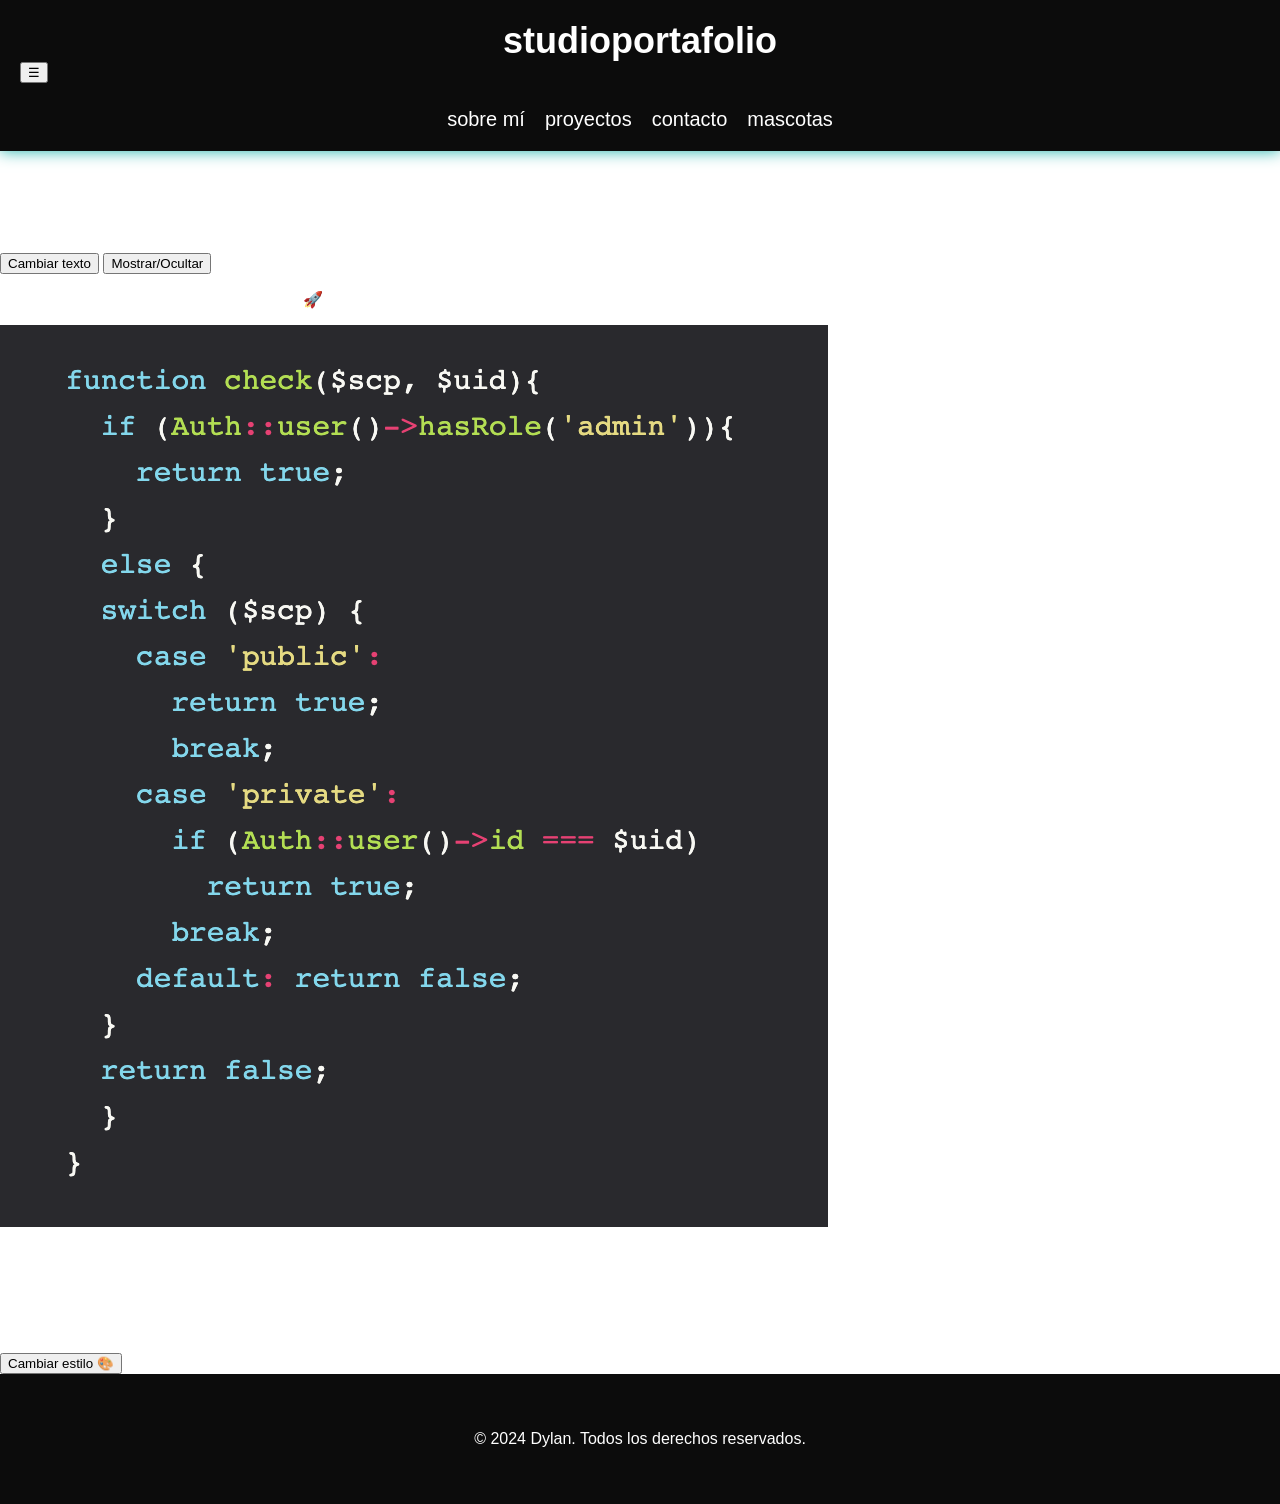
<file: index.html>
<!DOCTYPE html>
<html lang="es">

<head>
    <meta charset="UTF-8">
    <meta name="viewport" content="width=device-width, initial-scale=1.0">
    <title>Portafolio</title>
    <link rel="stylesheet" href="/src/css/styles.css">
</head>

<body>

    <header class="header-main">
        <nav>
            <h1 class="title-main">
                studio <span class="title-second-word">portafolio</span>
            </h1>

            <button class="menu-toggle" id="menu-toggle">☰</button>

            <div class="nav-main" id="nav">
                <a href="/src/views/sobre-mi.html">sobre mí</a>
                <a href="/src/views/proyectos.html">proyectos</a>
                <a href="/src/views/contacto.html">contacto</a>
                <a href="/src/views/mascotas.html">mascotas</a>
            </div>
        </nav>
    </header>

    <main>

        <!-- HERO -->
        <section class="hero">
            <div class="hero-text">
                <h2 class="slogan">
                    construyo experiencias <span class="highlight">digitales</span>
                </h2>

                <p class="description" id="texto">
                    Este es mi portafolio profesional donde muestro mis proyectos y habilidades.
                </p>

                <div class="buttons">
                    <button id="btn-cambiar" class="btn">Cambiar texto</button>
                    <button id="btn-toggle" class="btn-2">Mostrar/Ocultar</button>
                </div>

                <div id="extra" class="extra">
                    <p>Contenido adicional visible con JavaScript 🚀</p>
                </div>
            </div>

            <div class="hero-image">
                <img src="/public/img/codigo.jpg" alt="programación">
            </div>
        </section>
        <section class="extra-section">
            <h2>Mis habilidades</h2>

            <div class="skills">
                <div class="skill-card">HTML</div>
                <div class="skill-card">CSS</div>
                <div class="skill-card">JavaScript</div>
            </div>

            <button id="btn-theme">Cambiar estilo 🎨</button>
        </section>

    </main>

    <footer>
        <p>© 2024 Dylan. Todos los derechos reservados.</p>
    </footer>

    <script src="/src/js/script.js"></script>

</body>

</html>
</file>
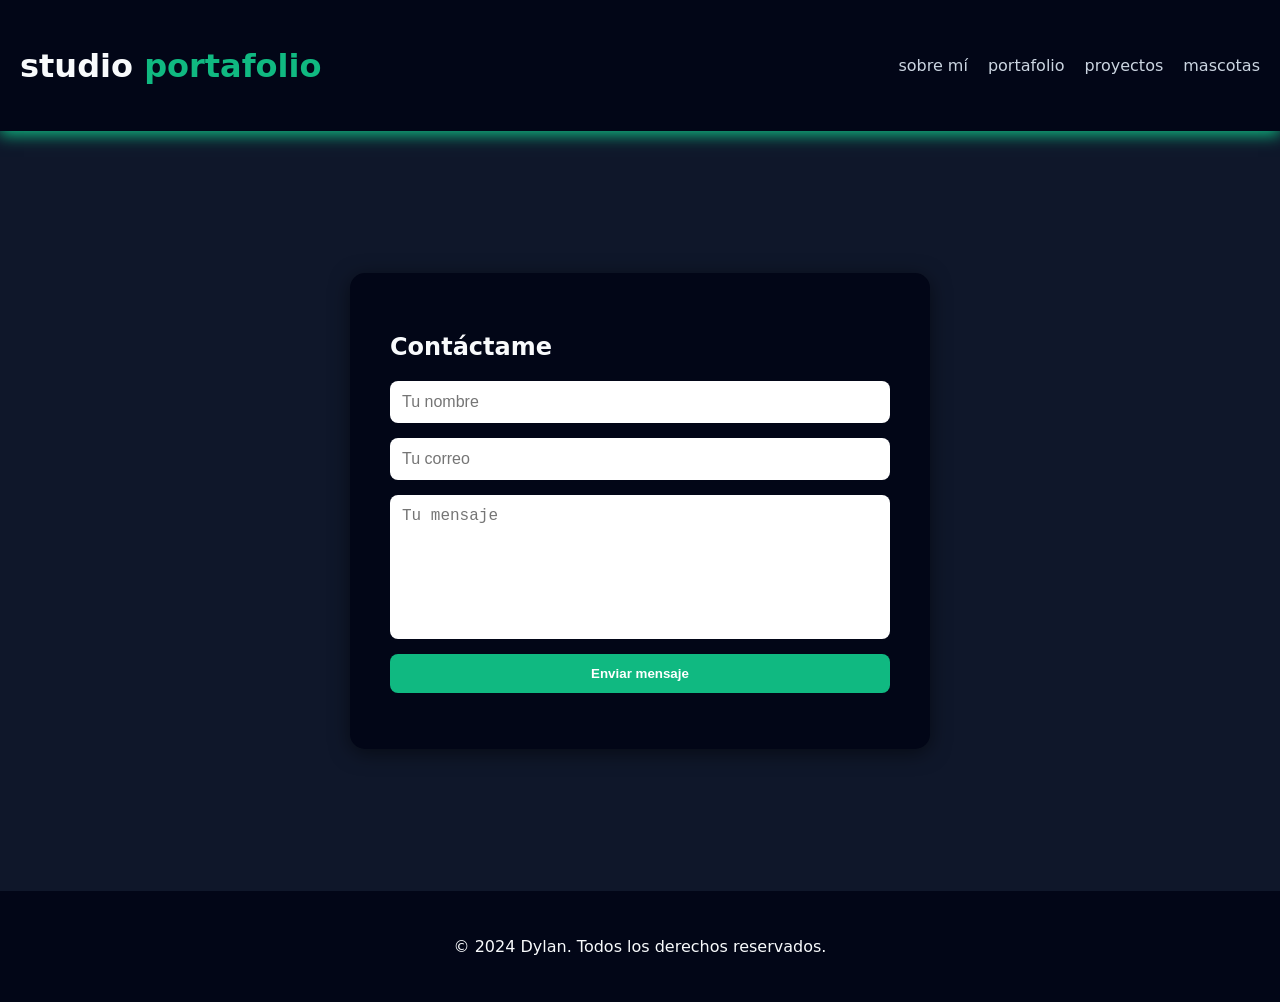
<file: src/views/contacto.html>
<!DOCTYPE html>
<html lang="es">

<head>
    <meta charset="UTF-8">
    <meta name="viewport" content="width=device-width, initial-scale=1.0">
    <title>Contacto</title>
    <link rel="stylesheet" href="/src/css/stylescontact.css">
</head>

<body>

<header class="header-main">
    <nav>
        <h1 class="title-main">
            studio <span class="title-second-word">portafolio</span>
        </h1>

        <button class="menu-toggle" id="menu-toggle">☰</button>

        <div class="nav-main" id="nav">
            <a href="sobre-mi.html">sobre mí</a>
            <a href="/index.html">portafolio</a>
            <a href="proyectos.html">proyectos</a>
            <a href="mascotas.html">mascotas</a>
        </div>
    </nav>
</header>

<main class="contact-container">

    <section class="contact-card">
        <h2>Contáctame</h2>

        <form id="contact-form">
            <input type="text" id="nombre" placeholder="Tu nombre" required>
            <input type="email" id="email" placeholder="Tu correo" required>
            <textarea id="mensaje" placeholder="Tu mensaje" required></textarea>

            <button type="submit" class="btn">Enviar mensaje</button>
        </form>

        <p id="respuesta" class="respuesta"></p>
    </section>

</main>

<footer>
    <p>© 2024 Dylan. Todos los derechos reservados.</p>
</footer>

<script src="/src/js/script.js"></script>

</body>
</html>
</file>
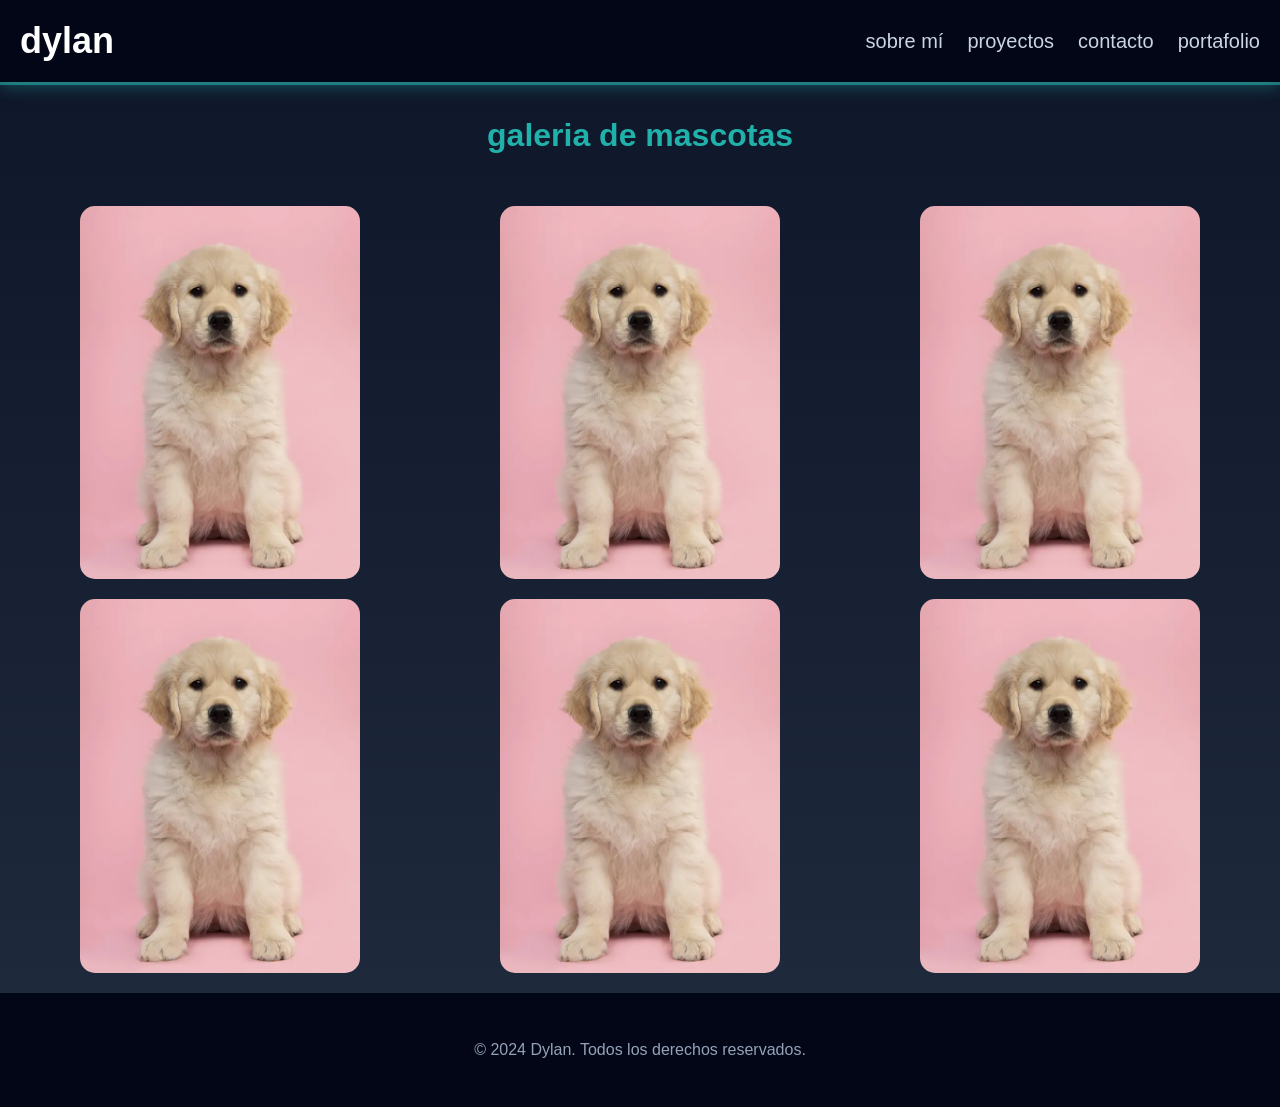
<file: src/views/mascotas.html>
<!DOCTYPE html>
<html lang="en">

<head>
    <meta charset="UTF-8">
    <meta name="viewport" content="width=device-width, initial-scale=1.0">
    <link rel="stylesheet" href="/src/css/stylepets.css">
    <title>Document</title>
</head>

<body>
    <header class="header-main">
        <h1 class="title-main">dylan</h1>
        <button class="menu-toggle" id="menu-toggle">☰</button>

        <nav class="nav-main" id="nav">
            <a href="/src/views/sobre-mi.html">sobre mí</a>
            <a href="/src/views/proyectos.html">proyectos</a>
            <a href="/src/views/contacto.html">contacto</a>
            <a href="/index.html">portafolio</a>
        </nav>
    </header>
    <main class="pets-gallery-container">
        <h2 class="pets-gallery-title">galeria de mascotas</h2>
        <div class="pets-gallery">
            <div class="flip-card">
                <div class="flip-card-inner">

                    <div class="flip-card-front">
                        <img src="/public/img/perro.webp" class="img-pet">
                    </div>

                    <div class="flip-card-back">
                        <h3>mi perro</h3>
                        <p>este es mi perro, se llama Max, es un labrador retriever de 3 años, es muy jugueton y le
                            encanta salir a pasear, es mi compañero fiel y siempre me alegra el dia con su presencia.
                        </p>
                    </div>

                </div>
            </div>
            <div class="flip-card">
                <div class="flip-card-inner">

                    <div class="flip-card-front">
                        <img src="/public/img/perro.webp" class="img-pet">
                    </div>

                    <div class="flip-card-back">
                        <h3>mi perro</h3>
                        <p>este es mi perro, se llama Max, es un labrador retriever de 3 años, es muy jugueton y le
                            encanta salir a pasear, es mi compañero fiel y siempre me alegra el dia con su presencia.
                        </p>
                    </div>

                </div>
            </div>
            <div class="flip-card">
                <div class="flip-card-inner">

                    <div class="flip-card-front">
                        <img src="/public/img/perro.webp" class="img-pet">
                    </div>

                    <div class="flip-card-back">
                        <h3>mi perro</h3>
                        <p>este es mi perro, se llama Max, es un labrador retriever de 3 años, es muy jugueton y le
                            encanta salir a pasear, es mi compañero fiel y siempre me alegra el dia con su presencia.
                        </p>
                    </div>

                </div>
            </div>
            <div class="flip-card">
                <div class="flip-card-inner">

                    <div class="flip-card-front">
                        <img src="/public/img/perro.webp" class="img-pet">
                    </div>

                    <div class="flip-card-back">
                        <h3>mi perro</h3>
                        <p>este es mi perro, se llama Max, es un labrador retriever de 3 años, es muy jugueton y le
                            encanta salir a pasear, es mi compañero fiel y siempre me alegra el dia con su presencia.
                        </p>
                    </div>

                </div>
            </div>
            <div class="flip-card">
                <div class="flip-card-inner">

                    <div class="flip-card-front">
                        <img src="/public/img/perro.webp" class="img-pet">
                    </div>

                    <div class="flip-card-back">
                        <h3>mi perro</h3>
                        <p>este es mi perro, se llama Max, es un labrador retriever de 3 años, es muy jugueton y le
                            encanta salir a pasear, es mi compañero fiel y siempre me alegra el dia con su presencia.
                        </p>
                    </div>

                </div>
            </div>
            <div class="flip-card">
                <div class="flip-card-inner">

                    <div class="flip-card-front">
                        <img src="/public/img/perro.webp" class="img-pet">
                    </div>

                    <div class="flip-card-back">
                        <h3>mi perro</h3>
                        <p>este es mi perro, se llama Max, es un labrador retriever de 3 años, es muy jugueton y le
                            encanta salir a pasear, es mi compañero fiel y siempre me alegra el dia con su presencia.
                        </p>
                    </div>

                </div>
            </div>
        </div>
    </main>
    <footer>
        <p>© 2024 Dylan. Todos los derechos reservados.</p>
    </footer>
</body>
<script src="/src/js/script.js"></script>

</html>
</file>
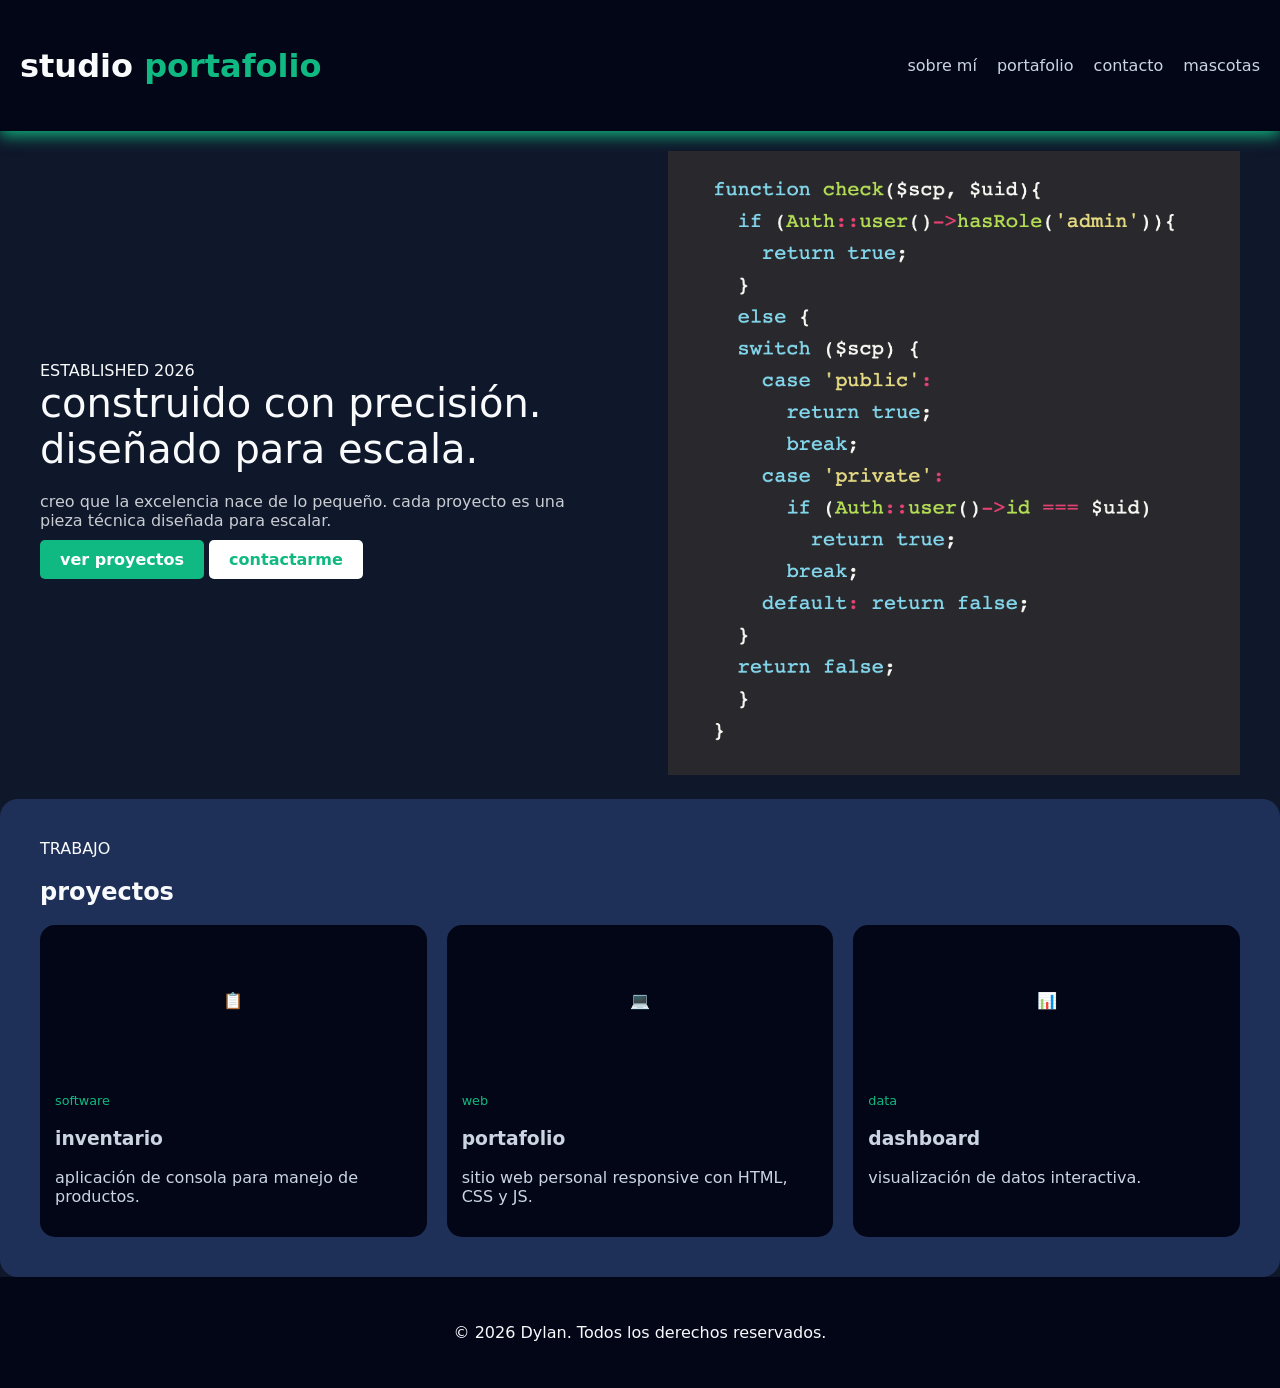
<file: src/views/proyectos.html>
<!DOCTYPE html>
<html lang="es">
<head>
  <meta charset="UTF-8">
  <meta name="viewport" content="width=device-width, initial-scale=1.0">
  <title>Proyectos</title>
  <link rel="stylesheet" href="../css/stylesproyects.css">
</head>

<body>

<header class="header-main">
  <nav>
    <h1 class="title-main">
      studio <span class="title-second-word">portafolio</span>
    </h1>

    <!-- botón hamburguesa -->
    <button class="menu-toggle" id="menu-toggle">☰</button>

    <div class="nav-main" id="nav">
      <a href="sobre-mi.html">sobre mí</a>
      <a href="/index.html">portafolio</a>
      <a href="contacto.html">contacto</a>
      <a href="mascotas.html">mascotas</a>
    </div>
  </nav>
</header>

<main>

  <!-- HERO -->
  <section class="hero">
    <div class="hero-text">
      <span class="opacity">ESTABLISHED 2026</span>

      <div class="slogan">
        <span>construido con precisión.</span>
        <div>
          <span class="title-highlighted">diseñado</span>
          <span>para escala.</span>
        </div>
      </div>

      <p class="paragraph-below-slogan">
        creo que la excelencia nace de lo pequeño.
        cada proyecto es una pieza técnica diseñada para escalar.
      </p>

      <a href="#projects" class="btn">ver proyectos</a>
      <a href="contacto.html" class="btn-2">contactarme</a>
    </div>

    <div class="hero-image">
      <img src="/public/img/codigo.jpg" alt="proyectos">
    </div>
  </section>

  <!-- PROYECTOS -->
  <section id="projects">
    <span class="opacity">TRABAJO</span>
    <h2 class="projects-main-title">proyectos</h2>

    <div class="projects-links">

      <a href="https://github.com/dylan571/EjemploInventarioRiwi.git" class="article-projects-one">
        <div class="project-image">📋</div>
        <div class="project-info">
          <span class="category">software</span>
          <h3>inventario</h3>
          <p>aplicación de consola para manejo de productos.</p>
        </div>
      </a>

      <a href="#" class="article-projects-one">
        <div class="project-image">💻</div>
        <div class="project-info">
          <span class="category">web</span>
          <h3>portafolio</h3>
          <p>sitio web personal responsive con HTML, CSS y JS.</p>
        </div>
      </a>

      <a href="#" class="article-projects-one">
        <div class="project-image">📊</div>
        <div class="project-info">
          <span class="category">data</span>
          <h3>dashboard</h3>
          <p>visualización de datos interactiva.</p>
        </div>
      </a>

    </div>
  </section>

</main>

<footer>
  <p>© 2026 Dylan. Todos los derechos reservados.</p>
</footer>

<!-- ✅ JS correcto -->
<script src="../js/script.js"></script>

</body>
</html>
</file>
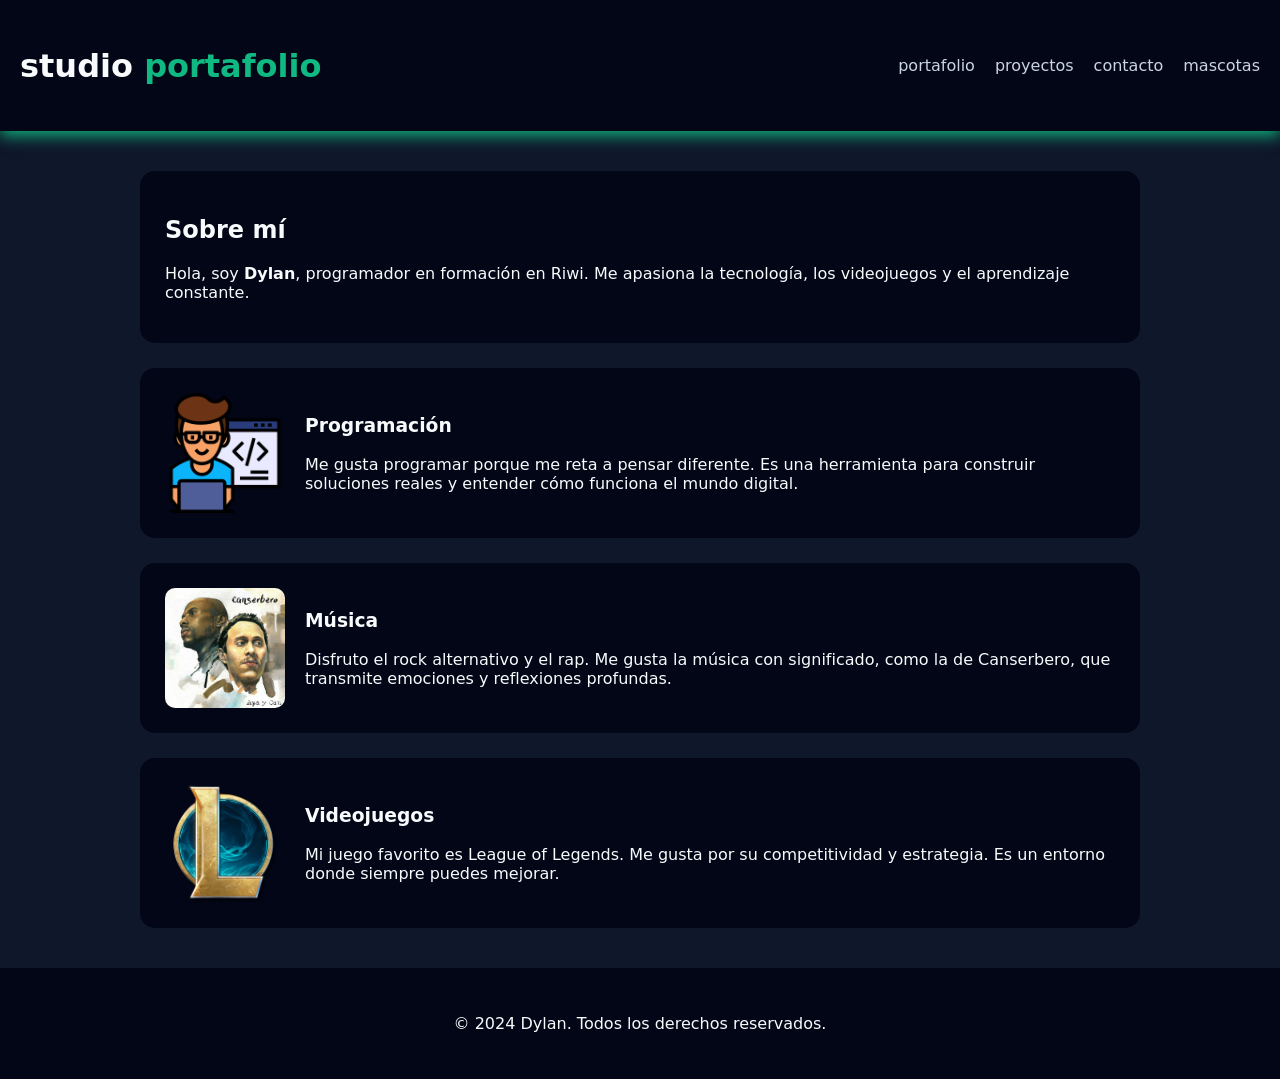
<file: src/views/sobre-mi.html>
<!DOCTYPE html>
<html lang="es">
<head>
  <meta charset="UTF-8">
  <meta name="viewport" content="width=device-width, initial-scale=1.0">
  <title>Sobre mí</title>
  <link rel="stylesheet" href="/src/css/stylesaboutme.css">
</head>

<body>

<header class="header-main">
  <nav>
    <h1 class="title-main">
      studio <span class="title-second-word">portafolio</span>
    </h1>

    <button class="menu-toggle" id="menu-toggle">☰</button>

    <div class="nav-main" id="nav">
      <a href="/index.html">portafolio</a>
      <a href="proyectos.html">proyectos</a>
      <a href="contacto.html">contacto</a>
      <a href="mascotas.html">mascotas</a>
    </div>
  </nav>
</header>

<main class="about-container">

  <!-- INTRO -->
  <section class="about-card">
    <h2>Sobre mí</h2>
    <p>
      Hola, soy <strong>Dylan</strong>, programador en formación en Riwi.
      Me apasiona la tecnología, los videojuegos y el aprendizaje constante.
    </p>
  </section>

  <!-- PROGRAMACIÓN -->
  <section class="about-card about-flex">
    <img src="/public/img/programmer.png" class="img-about">
    <div>
      <h3>Programación</h3>
      <p>
        Me gusta programar porque me reta a pensar diferente.
        Es una herramienta para construir soluciones reales
        y entender cómo funciona el mundo digital.
      </p>
    </div>
  </section>

  <!-- MÚSICA -->
  <section class="about-card about-flex">
    <img src="/public/img/can.jpeg" class="img-about">
    <div>
      <h3>Música</h3>
      <p>
        Disfruto el rock alternativo y el rap.
        Me gusta la música con significado, como la de Canserbero,
        que transmite emociones y reflexiones profundas.
      </p>
    </div>
  </section>

  <!-- VIDEOJUEGOS -->
  <section class="about-card about-flex">
    <img src="/public/img/iconlol.png" class="img-about">
    <div>
      <h3>Videojuegos</h3>
      <p>
        Mi juego favorito es League of Legends.
        Me gusta por su competitividad y estrategia.
        Es un entorno donde siempre puedes mejorar.
      </p>
    </div>
  </section>

</main>

<footer>
  <p>© 2024 Dylan. Todos los derechos reservados.</p>
</footer>

<script src="/src/js/script.js"></script>

</body>
</html>
</file>
<file: src/css/styles.css>
body {
    font-family: 'Franklin Gothic Medium', 'Arial Narrow', Arial, sans-serif;
    color: #ffffff;
    margin: 0;
    padding: 0;
}

.header-main {
    background-color: rgb(12, 12, 12);
    box-shadow: lightseagreen 0px 0px 15px;
    padding: 20px;
    justify-content: center;
}

.title-main {
    display: flex;
    justify-content: center;
    color: #fff;
    font-size: 36px;
    margin: 0;
    padding: 0;
}

.nav-main {
    display: flex;
    flex-direction: row;
    justify-content: center;
    gap: 20px;
    color: #000000;
    font-size: 20px;
    margin-top: 25px;
}

a {
    color: #ffffff;
    text-decoration: none;
}

a:hover {
    text-decoration: none;
    transition: 0.3s;
    color: lightseagreen;
}

.main-container-about-me {
    display: grid;
    grid-template-columns: repeat(2, 1fr);
    background-color:lightblue;
    padding: 10px;
}

.content-about-me {
    background-color: rgba(0, 0, 0);
    font-size: 20px;
    margin: 20px;
    border-radius: 8px;
    padding: 20px;
    display: flex;
    flex-direction: column;
    text-align: justify;
}

.content-about-me:hover {
    text-decoration: none;
    transform: scale(1.02);
    transition: 0.3s;
    box-shadow: lightseagreen 0px 0px 15px;
}

.second-header {
    display: flex;
    justify-content: center;
    color:rgb(255, 255, 255);;
}

.second-header-proyectos {
    display: flex;
    justify-content: center;
    color: rgb(0, 0, 0);
}

.second-header-about-me {
    text-align: center;
    color: #ffffff;
    margin-bottom: 10px;
    width: 100%;
}

.content-about-me-text {
    display: flex;
    flex-direction: row;
    align-items: center;
    gap: 30px;
    background-color: rgb(0, 0, 0);
    font-size: 20px;
    margin: 20px;
    border-radius: 8px;
    padding: 25px;
    text-align: justify;
}

.side-left {
    display: flex;
    flex-direction: column;
    align-items: center;
    min-width: 260px;
}

.side-right {
    text-align: justify;
}

.content-about-me-text:hover {
    text-decoration: none;
    transform: scale(1.02);
    transition: 0.3s;
    box-shadow: lightseagreen 0px 0px 15px;
}

.content-main-proyects {
    font-size: 18px;
    display: grid;
    grid-template-columns: repeat(3, 1fr);
    gap: 20px;
}

.content {
    background-color: lightblue;
    padding: 10px;
}

.content-proyects {
    background-color: rgb(0, 0, 0);
    font-size: 18px;
    display: grid;
    border-radius: 8px;
}

.content-proyects:hover {
    transform: scale(1.02);
    text-decoration: none;
    transition: 0.3s;
    box-shadow: lightseagreen 0px 0px 15px;
}

.content-proyects ul {
    list-style: none;
}

.img-proyect {
    width: 150px;     
    height: 150px;    
    object-fit: cover; 
    padding: 10px;
}

.img-proyect-second {
    width: 250px;     
    height: 250px;    
    object-fit: fill; 
    padding-top: 10px;
}

.pets-gallery-container {
    background-color: lightblue;
    padding: 10px;
}

.pets-gallery-title {
    display: flex;
    justify-content: center;
    color: rgb(0, 0, 0);
}

.pets-gallery {
    display: grid;
    grid-template-columns: repeat(3, min-content);
    gap:25px;
    justify-content: center;
    padding: 15px;
}

.img-pet {
    width: 250px;
    height: 350px;
    margin: 0;
    transition: transform 0.3s;
    object-fit: cover;
    border-radius: 20px;
}

.img-pet:hover {
    transform: scale(1.05); 
}


footer {
    background-color: rgb(12, 12, 12);
    color: #ffffff;
    text-align: center;
    padding: 40px;
}
</file>
<file: src/css/stylescontact.css>
/* --- VARIABLES --- */
:root {
  --bg-main: #0f172a;
  --bg-header: #020617;
  --accent: #10B981;
  --text: #f8fafc;
}

/* --- BASE --- */
body {
  font-family: system-ui;
  color: var(--text);
  margin: 0;
  background-color: var(--bg-main);
}

/* --- HEADER --- */
.header-main {
  background-color: var(--bg-header);
  padding: 20px;
  box-shadow: 0px 4px 15px var(--accent);
}

nav {
  display: flex;
  justify-content: space-between;
  align-items: center;
  position: relative;
}

.title-main {
  font-size: 2rem;
}

.title-second-word {
  color: var(--accent);
}

.nav-main {
  display: flex;
  gap: 20px;
}

.menu-toggle {
  display: none;
  font-size: 28px;
  background: none;
  border: none;
  color: white;
  cursor: pointer;
}

/* --- LINKS --- */
a {
  color: #cbd5e1;
  text-decoration: none;
}

a:hover {
  color: var(--accent);
}

/* --- CONTENEDOR --- */
.contact-container {
  display: flex;
  justify-content: center;
  align-items: center;
  min-height: 80vh;
  padding: 20px;
}

/* --- CARD --- */
.contact-card {
  background: #020617;
  padding: 40px;
  border-radius: 15px;
  width: 100%;
  max-width: 500px;
  box-shadow: 0 4px 20px rgba(0,0,0,0.5);
}

/* --- FORM --- */
form {
  display: flex;
  flex-direction: column;
  gap: 15px;
}

input, textarea {
  padding: 12px;
  border-radius: 8px;
  border: none;
  outline: none;
  font-size: 1rem;
}

textarea {
  resize: none;
  height: 120px;
}

/* --- BOTÓN --- */
.btn {
  background: var(--accent);
  color: white;
  border: none;
  padding: 12px;
  border-radius: 8px;
  cursor: pointer;
  font-weight: bold;
}

.btn:hover {
  background: white;
  color: var(--accent);
}

/* --- RESPUESTA --- */
.respuesta {
  margin-top: 15px;
  color: var(--accent);
}

/* --- FOOTER --- */
footer {
  text-align: center;
  padding: 30px;
  background-color: var(--bg-header);
}

/* 📱 MOBILE */
@media (max-width: 768px) {

  .menu-toggle {
    display: block;
  }

  .nav-main {
    display: none;
    flex-direction: column;
    position: absolute;
    top: 70px;
    right: 0;
    width: 100%;
    background-color: var(--bg-header);
    padding: 20px;
    text-align: center;
  }

  .nav-main.active {
    display: flex;
  }
}

/* 📲 TABLET */
@media (min-width: 769px) and (max-width: 1024px) {
  .contact-card {
    max-width: 600px;
  }
}
</file>
<file: src/css/stylepets.css>
:root {
  --bg-main: #0f172a;
  --bg-header: #020617;
  --accent: lightseagreen;
  --text: #f8fafc;
}

/* --- BASE --- */
body {
  font-family: 'Franklin Gothic Medium', Arial, sans-serif;
  color: var(--text);
  margin: 0;
  padding: 0;
  background-color: var(--bg-main);
}

/* --- HEADER --- */
.header-main {
  display: flex;
  justify-content: space-between;
  align-items: center;
  background-color: var(--bg-header);
  padding: 1.25rem;
  box-shadow: 0px 4px 15px rgba(32, 178, 170, 0.4);
  position: relative;
  z-index: 2000;
}

.title-main {
  font-size: 2.25rem;
  margin: 0;
  color: white;
}

/* NAV */
.nav-main {
  display: flex;
  gap: 1.5rem;
  font-size: 1.25rem;
}

.menu-toggle {
  display: none;
  font-size: 1.8rem;
  background: none;
  border: none;
  color: white;
  cursor: pointer;
}

/* LINKS */
a {
  color: #cbd5e1;
  text-decoration: none;
  transition: 0.3s;
}

a:hover {
  color: var(--accent);
}

/* --- CONTENEDOR --- */
.pets-gallery-container {
  background: linear-gradient(180deg, var(--bg-main) 0%, #1e293b 100%);
  border-top: 3px solid rgba(32, 178, 170, 0.5);
}

.pets-gallery-title {
  text-align: center;
  color: var(--accent);
  font-size: 2rem;
  margin: 2rem;
}

/* --- GALERÍA --- */
.pets-gallery {
  display: grid;
  grid-template-columns: repeat(3, 1fr); /* PC */
  gap: 20px;
  padding: 20px;
}

/* --- TARJETAS --- */
.flip-card {
  width: 100%;
  max-width: 280px;
  aspect-ratio: 3 / 4;
  margin: 0 auto;
}

.flip-card-inner {
  position: relative;
  width: 100%;
  height: 100%;
  transition: transform 0.6s;
  transform-style: preserve-3d;
}

.flip-card:hover .flip-card-inner {
  transform: rotateY(180deg);
}

.flip-card-front,
.flip-card-back {
  position: absolute;
  width: 100%;
  height: 100%;
  border-radius: 15px;
  backface-visibility: hidden;
  overflow: hidden;
}

.flip-card-front img {
  width: 100%;
  height: 100%;
  object-fit: cover;
}

.flip-card-back {
  background: #252525;
  color: white;
  padding: 1rem;
  display: flex;
  flex-direction: column;
  justify-content: center;
  align-items: center;
  transform: rotateY(180deg);
  text-align: center;
}

/* --- FOOTER --- */
footer {
  background-color: var(--bg-header);
  color: #94a3b8;
  text-align: center;
  padding: 2rem;
}

/* --- RESPONSIVE --- */

@media (max-width: 768px) {
  .pets-gallery {
    grid-template-columns: repeat(2, 1fr);
  }

  .menu-toggle {
    display: block;
  }

  .nav-main {
    display: none;
    flex-direction: column;
    position: absolute;
    top: 70px;
    right: 0;
    width: 100%;
    background-color: var(--bg-header);
    padding: 20px 0;
    z-index: 1000;
    text-align: center;
  }

  .nav-main.active {
    display: flex;
  }
}

@media (min-width: 769px) and (max-width: 1024px) {
  .pets-gallery {
    grid-template-columns: repeat(3, 1fr);
  }
}
</file>
<file: src/css/stylesproyects.css>
/* --- VARIABLES --- */
:root {
  --bg-main: #0f172a;
  --bg-header: #020617;
  --accent: #10B981;
  --text: #f8fafc;
}

/* --- BASE --- */
body {
  font-family: system-ui;
  margin: 0;
  color: var(--text);
  background-color: var(--bg-main);
}

img {
  max-width: 100%;
  height: auto;
}

/* --- HEADER --- */
.header-main {
  background-color: var(--bg-header);
  padding: 20px;
  box-shadow: 0 4px 15px var(--accent);
}

nav {
  display: flex;
  justify-content: space-between;
  align-items: center;
  position: relative;
}

.title-main {
  font-size: 2rem;
}

.title-second-word {
  color: var(--accent);
}

.nav-main {
  display: flex;
  gap: 20px;
}

.menu-toggle {
  display: none;
  font-size: 28px;
  background: none;
  border: none;
  color: white;
  cursor: pointer;
}

/* --- LINKS --- */
a {
  color: #cbd5e1;
  text-decoration: none;
}

a:hover {
  color: var(--accent);
}

/* --- HERO --- */
.hero {
  display: flex;
  align-items: center;
  justify-content: center;
  gap: 60px;
  max-width: 1200px;
  margin: auto;
  padding: 20px;
}

.slogan {
  font-size: 2.5rem;
}

.paragraph-below-slogan {
  margin: 20px 0;
  opacity: 0.8;
}

/* --- BOTONES --- */
.btn, .btn-2 {
  padding: 10px 20px;
  border-radius: 5px;
  font-weight: bold;
}

.btn {
  background: var(--accent);
  color: white;
}

.btn-2 {
  background: white;
  color: var(--accent);
}

/* --- PROYECTOS --- */
#projects {
  background: #1f3058;
  padding: 40px;
  max-width: 1200px;
  margin: auto;
  border-radius: 18px;
}

.projects-links {
  display: grid;
  gap: 20px;
}

.article-projects-one {
  background: #020617;
  border-radius: 15px;
  overflow: hidden;
  transition: 0.3s;
}

.article-projects-one:hover {
  transform: scale(1.03);
}

.project-image {
  height: 150px;
  display: flex;
  align-items: center;
  justify-content: center;
}

.project-info {
  padding: 15px;
}

.category {
  color: var(--accent);
  font-size: 0.8rem;
}

/* --- FOOTER --- */
footer {
  text-align: center;
  padding: 30px;
  background: var(--bg-header);
}

/* 📱 MOBILE */
@media (max-width: 768px) {

  .hero {
    flex-direction: column;
    text-align: center;
  }

  .menu-toggle {
    display: block;
  }

  .nav-main {
    display: none;
    flex-direction: column;
    position: absolute;
    top: 70px;
    right: 0;
    width: 100%;
    background: var(--bg-header);
    padding: 20px;
  }

  .nav-main.active {
    display: flex;
  }

  .projects-links {
    grid-template-columns: 1fr;
  }
}

/* 📲 TABLET */
@media (min-width: 769px) and (max-width: 1024px) {
  .projects-links {
    grid-template-columns: repeat(2, 1fr);
  }
}

/* 💻 PC */
@media (min-width: 1025px) {
  .projects-links {
    grid-template-columns: repeat(3, 1fr);
  }
}
</file>
<file: src/css/stylesaboutme.css>
/* --- VARIABLES --- */
:root {
  --bg-main: #0f172a;
  --bg-header: #020617;
  --accent: #10B981;
  --text: #f8fafc;
}

/* --- BASE --- */
body {
  font-family: system-ui;
  color: var(--text);
  margin: 0;
  background-color: var(--bg-main);
}

img {
  max-width: 100%;
  height: auto;
}

/* --- HEADER --- */
.header-main {
  background-color: var(--bg-header);
  padding: 20px;
  box-shadow: 0px 4px 15px var(--accent);
}

nav {
  display: flex;
  justify-content: space-between;
  align-items: center;
  position: relative;
}

.title-main {
  font-size: 2rem;
}

.title-second-word {
  color: var(--accent);
}

.nav-main {
  display: flex;
  gap: 20px;
}

.menu-toggle {
  display: none;
  font-size: 28px;
  background: none;
  border: none;
  color: white;
  cursor: pointer;
}

/* --- LINKS --- */
a {
  color: #cbd5e1;
  text-decoration: none;
}

a:hover {
  color: var(--accent);
}

/* --- CONTENEDOR --- */
.about-container {
  max-width: 1000px;
  margin: auto;
  padding: 40px 20px;
  display: grid;
  gap: 25px;
}

/* --- TARJETAS --- */
.about-card {
  background: #020617;
  padding: 25px;
  border-radius: 15px;
  transition: 0.3s;
}

.about-card:hover {
  transform: scale(1.02);
  box-shadow: 0 0 15px var(--accent);
}

/* --- FLEX SECTIONS --- */
.about-flex {
  display: flex;
  align-items: center;
  gap: 20px;
}

.img-about {
  width: 120px;
  border-radius: 10px;
}

/* --- FOOTER --- */
footer {
  text-align: center;
  padding: 30px;
  background-color: var(--bg-header);
}

/* 📱 MOBILE */
@media (max-width: 768px) {

  .menu-toggle {
    display: block;
  }

  .nav-main {
    display: none;
    flex-direction: column;
    position: absolute;
    top: 70px;
    right: 0;
    width: 100%;
    background-color: var(--bg-header);
    padding: 20px;
    text-align: center;
  }

  .nav-main.active {
    display: flex;
  }

  .about-flex {
    flex-direction: column;
    text-align: center;
  }
}

/* 📲 TABLET */
@media (min-width: 769px) and (max-width: 1024px) {
  .about-container {
    grid-template-columns: 1fr;
  }
}

/* 💻 PC */
@media (min-width: 1025px) {
  .about-container {
    grid-template-columns: 1fr;
  }
}
</file>
